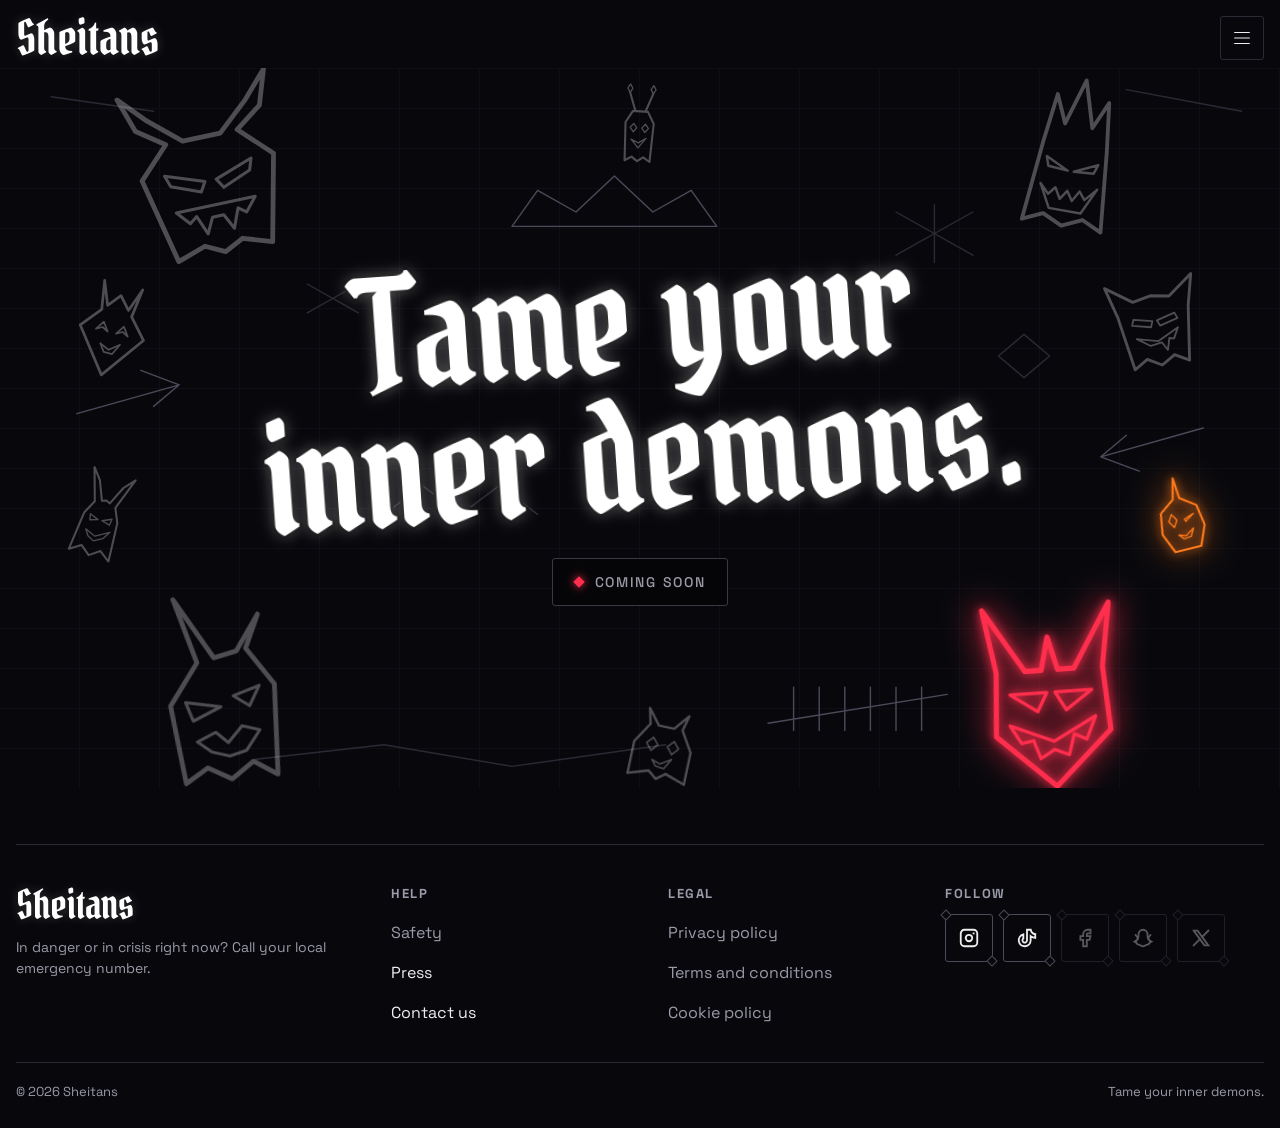
<file: index.html>
<!doctype html>
<html lang="en">
<head>
<meta charset="utf-8">
<meta name="viewport" content="width=device-width, initial-scale=1, viewport-fit=cover">
<title>Sheitans · Tame your inner demons</title>
<meta name="description" content="Sheitans helps you tame your inner demons. Coming soon.">
<meta name="theme-color" content="#08080C">
<meta property="og:title" content="Sheitans · Tame your inner demons">
<meta property="og:description" content="Coming soon.">
<meta property="og:image" content="https://sheitans.com/assets/img/og-image.png">
<meta property="og:image:width" content="1200">
<meta property="og:image:height" content="630">
<meta property="og:url" content="https://sheitans.com/">
<meta name="twitter:card" content="summary_large_image">
<link rel="icon" href="assets/img/favicon.svg" type="image/svg+xml">
<link rel="icon" href="favicon.ico" sizes="any">
<link rel="apple-touch-icon" href="assets/img/apple-touch-icon.png">
<link rel="manifest" href="manifest.webmanifest">
<meta name="apple-mobile-web-app-capable" content="yes">
<meta name="apple-mobile-web-app-title" content="Sheitans">
<meta name="apple-mobile-web-app-status-bar-style" content="black-translucent">
<link rel="preload" href="assets/fonts/Sheitans.ttf" as="font" type="font/ttf" crossorigin>
<link rel="stylesheet" href="https://fonts.googleapis.com/css2?family=Space+Grotesk:wght@400;500;700&display=swap">
<link rel="stylesheet" href="assets/css/styles.css">
<style>
/* Layout: Fresque. A night wall of ten different demons drawn in white ash; random ones flicker on in one of five colors. The tagline is painted across the middle. */
main { padding-block: 0 56px; margin-top: -8px; }
.fresque { position: relative; width: 100%; max-width: 100%; aspect-ratio: 2 / 3; overflow: hidden; --k: 1;
  background:
    repeating-linear-gradient(0deg, transparent 0 39px, var(--rule) 39px 40px),
    repeating-linear-gradient(90deg, transparent 0 79px, var(--rule) 79px 80px),
    var(--board); }
.scribbles { position: absolute; inset: 0; width: 100%; height: 100%; }
.scribbles path { fill: none; stroke: var(--line-lit); stroke-width: 1.4; stroke-linejoin: round; stroke-linecap: round; vector-effect: non-scaling-stroke; }
.scribbles path.dim { stroke: var(--line); }
.piece { position: absolute; left: var(--x); top: var(--y); width: calc(var(--w) * var(--k)); transform: translate(-50%, -50%) rotate(var(--r)); }
.center { position: absolute; inset: 0; display: flex; flex-direction: column; align-items: center; justify-content: center; gap: clamp(20px, 3vw, 32px); padding: 0 6%; text-align: center; }
.fresque .tag { transform: rotate(-4deg); text-shadow: 0 0 16px rgba(255,255,255,0.35), 0 3px 0 var(--void), 0 -3px 0 var(--void), 3px 0 0 var(--void), -3px 0 0 var(--void); }
.fresque .cta { background: var(--void); }
@media (min-width: 900px) {
  .fresque { aspect-ratio: 16 / 9; --k: 0.5; }
  .center { padding: 0 20%; }
}
</style>
</head>
<body>
<div class="wrap">
  <header class="site">
    <a class="logo" href="#">Sheitans</a>
    <button class="burger" id="burger" type="button" aria-label="Open menu" aria-controls="menu-screen" aria-expanded="false"><svg width="22" height="22" viewBox="0 0 24 24" aria-hidden="true"><path fill="currentColor" d="M3 6 L4 5.4 H20 L21 6 L20 6.6 H4 Z M3 12 L4 11.4 H20 L21 12 L20 12.6 H4 Z M3 18 L4 17.4 H20 L21 18 L20 18.6 H4 Z"/></svg></button>
  </header>
</div>

<main>
  <section class="fresque" data-neon="random">
    <svg class="scribbles" viewBox="0 0 100 100" preserveAspectRatio="none" aria-hidden="true">
      <path d="M40 22 L42 17 L45 20 L48 15 L51 20 L54 17 L56 22 Z"/>
      <path d="M6 48 L14 44 L12 47 M14 44 L11 42"/>
      <path d="M94 50 L86 54 L88 51 M86 54 L89 56"/>
      <path class="dim" d="M70 20 L76 26 M76 20 L70 26 M73 19 L73 27"/>
      <path class="dim" d="M24 30 L28 34 M28 30 L24 34"/>
      <path d="M62 86 L62 92 M64 86 L64 92 M66 86 L66 92 M68 86 L68 92 M70 86 L70 92 M72 86 L72 92 M60 91 L74 87"/>
      <path class="dim" d="M30 62 L33 58 L36 62 L39 58 L42 62"/>
      <path class="dim" d="M78 40 L80 37 L82 40 L80 43 Z"/>
      <path class="dim" d="M20 96 L30 94 L40 97 L52 94"/>
      <path class="dim" d="M4 4 L12 6 M88 3 L97 6"/>
    </svg>
    <span class="piece" style="--x:16%;--y:12%;--w:30%;--r:-12deg" data-demon="d5"></span>
    <span class="piece" style="--x:84%;--y:11%;--w:24%;--r:10deg" data-demon="d3"></span>
    <span class="piece" style="--x:50%;--y:7%;--w:13%;--r:4deg" data-demon="d9"></span>
    <span class="piece" style="--x:9%;--y:35%;--w:17%;--r:14deg" data-demon="d4"></span>
    <span class="piece" style="--x:90%;--y:33%;--w:18%;--r:-10deg" data-demon="d8"></span>
    <span class="piece" style="--x:92%;--y:61%;--w:13%;--r:-14deg" data-demon="d6"></span>
    <span class="piece" style="--x:82%;--y:85%;--w:32%;--r:-4deg" data-demon="d10"></span>
    <span class="piece" style="--x:52%;--y:92%;--w:15%;--r:12deg" data-demon="d2"></span>
    <span class="piece" style="--x:17%;--y:85%;--w:30%;--r:-6deg" data-demon="d7"></span>
    <span class="piece" style="--x:8%;--y:62%;--w:13%;--r:18deg" data-demon="d1"></span>
    <div class="center">
      <h1 class="tag">Tame your inner demons.</h1>
      <button class="cta" id="cta" type="button" aria-disabled="true"><i aria-hidden="true"></i>Coming soon</button>
    </div>
  </section>
</main>

<footer class="wrap">
  <div class="foot">
    <div class="brand">
      <a class="logo" href="#">Sheitans</a>
      <p class="crisis">In danger or in crisis right now? Call your local emergency number.</p>
    </div>
    <nav aria-label="Help">
      <h3>Help</h3>
      <ul><li><span class="unlinked">Safety</span></li><li><a href="press.html">Press</a></li><li><a href="contact.html">Contact us</a></li></ul>
    </nav>
    <nav aria-label="Legal">
      <h3>Legal</h3>
      <ul><li><span class="unlinked">Privacy policy</span></li><li><span class="unlinked">Terms and conditions</span></li><li><span class="unlinked">Cookie policy</span></li></ul>
    </nav>
    <div>
      <h3>Follow</h3>
      <div class="socials">
        <a class="social" href="https://www.instagram.com/sheitansapp" target="_blank" rel="me noopener" aria-label="Sheitans on Instagram" title="Instagram"><img src="assets/img/social/brand-instagram.svg" alt="" width="22" height="22"></a>
        <a class="social" href="https://www.tiktok.com/@sheitansapp" target="_blank" rel="me noopener" aria-label="Sheitans on TikTok" title="TikTok"><img src="assets/img/social/brand-tiktok.svg" alt="" width="22" height="22"></a>
        <span class="social is-off" title="Facebook: coming soon"><span class="sr-only">Sheitans on Facebook: coming soon</span><img src="assets/img/social/brand-facebook.svg" alt="" width="22" height="22"></span>
        <span class="social is-off" title="Snapchat: coming soon"><span class="sr-only">Sheitans on Snapchat: coming soon</span><img src="assets/img/social/brand-snapchat.svg" alt="" width="22" height="22"></span>
        <span class="social is-off" title="X: coming soon"><span class="sr-only">Sheitans on X: coming soon</span><img src="assets/img/social/brand-x.svg" alt="" width="22" height="22"></span>
      </div>
    </div>
    <div class="legal-line"><span>© 2026 Sheitans</span><span>Tame your inner demons.</span></div>
  </div>
</footer>

<div class="menu-screen" id="menu-screen" role="dialog" aria-modal="true" aria-label="Menu" hidden>
  <div class="wrap">
    <div class="menu-top">
      <span class="logo">Sheitans</span>
      <button class="close" id="menu-close" type="button"><svg width="16" height="16" viewBox="0 0 24 24" aria-hidden="true"><path fill="currentColor" d="M3.6 5 L5 3.6 L20.4 19 L19 20.4 Z M19.7 3.8 L20.2 4.3 L4.3 20.2 L3.8 19.7 Z"/></svg>Close</button>
    </div>
    <div class="menu-body" id="menu-main">
      <span data-demon="d1" data-lit></span>
      <h2 class="menu-title">Nothing hidden here.</h2>
      <p class="menu-sub">No secret menu, no trap door. Just you and your demons. More soon.</p>
    </div>
    <div class="howto" id="menu-howto" hidden>
      <h2>Save it as an app</h2>
      <p class="lead">Sheitans lives on your home screen like any app. No store, no download.</p>
      <div class="os">
        <h3>iPhone · Safari</h3>
        <ol><li>Tap the Share button at the bottom of the screen.</li><li>Scroll down and tap Add to Home Screen.</li><li>Tap Add. Sheitans joins your other apps.</li></ol>
      </div>
      <div class="os">
        <h3>Android · Chrome</h3>
        <ol><li>Tap the three-dot menu at the top right.</li><li>Tap Install app or Add to home screen.</li><li>Confirm. Sheitans joins your other apps.</li></ol>
      </div>
      <button class="btn btn-secondary" id="menu-back" type="button">Back</button>
    </div>
    <div class="menu-actions">
      <button class="btn btn-primary" id="menu-login" type="button">Log in</button>
      <a class="btn btn-secondary" id="menu-save" href="#install">Save as an app</a>
      <p class="hint" id="menu-hint" aria-live="polite"></p>
    </div>
  </div>
</div>

<script src="assets/js/main.js"></script>
</body>
</html>
</file>
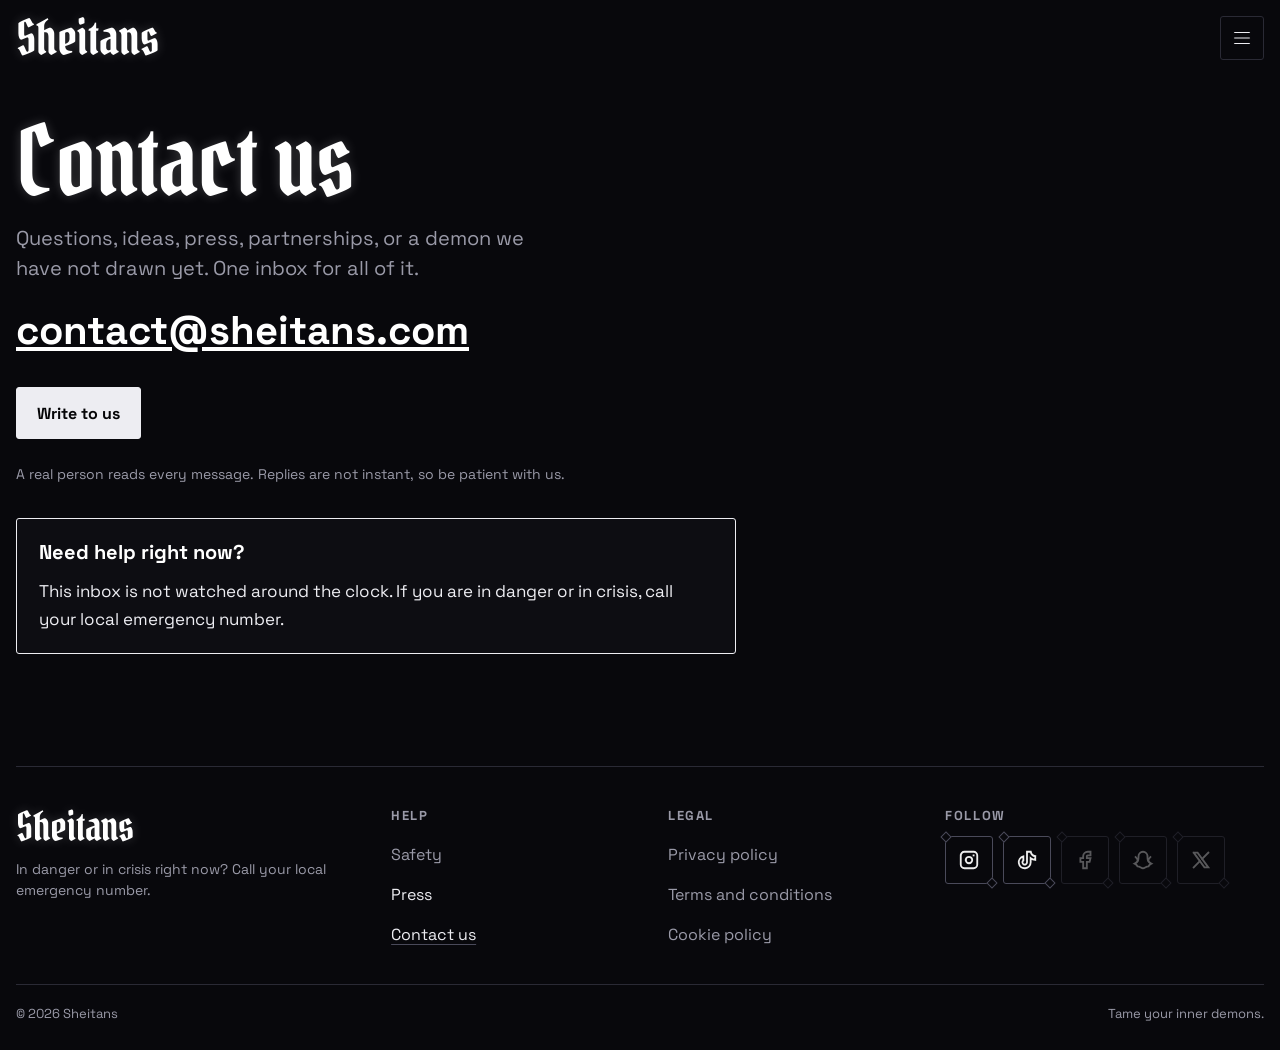
<file: contact.html>
<!doctype html>
<html lang="en">
<head>
<meta charset="utf-8">
<meta name="viewport" content="width=device-width, initial-scale=1, viewport-fit=cover">
<title>Contact us · Sheitans</title>
<meta name="description" content="Write to Sheitans at contact@sheitans.com.">
<meta name="theme-color" content="#08080C">
<meta property="og:title" content="Contact us · Sheitans">
<meta property="og:description" content="Write to Sheitans at contact@sheitans.com.">
<meta property="og:image" content="https://sheitans.com/assets/img/og-image.png">
<meta property="og:image:width" content="1200">
<meta property="og:image:height" content="630">
<meta name="twitter:card" content="summary_large_image">
<meta property="og:url" content="https://sheitans.com/contact">
<link rel="icon" href="assets/img/favicon.svg" type="image/svg+xml">
<link rel="icon" href="favicon.ico" sizes="any">
<link rel="apple-touch-icon" href="assets/img/apple-touch-icon.png">
<link rel="manifest" href="manifest.webmanifest">
<link rel="preload" href="assets/fonts/Sheitans.ttf" as="font" type="font/ttf" crossorigin>
<link rel="stylesheet" href="https://fonts.googleapis.com/css2?family=Space+Grotesk:wght@400;500;700&display=swap">
<link rel="stylesheet" href="assets/css/styles.css">
</head>
<body>
<div class="wrap">
  <header class="site">
    <a class="logo" href="index.html">Sheitans</a>
    <button class="burger" id="burger" type="button" aria-label="Open menu" aria-controls="menu-screen" aria-expanded="false"><svg width="22" height="22" viewBox="0 0 24 24" aria-hidden="true"><path fill="currentColor" d="M3 6 L4 5.4 H20 L21 6 L20 6.6 H4 Z M3 12 L4 11.4 H20 L21 12 L20 12.6 H4 Z M3 18 L4 17.4 H20 L21 18 L20 18.6 H4 Z"/></svg></button>
  </header>
</div>

<main class="wrap page">
  <article class="doc">
<h1>Contact us</h1>
<p class="lede">Questions, ideas, press, partnerships, or a demon we have not drawn yet. One inbox for all of it.</p>
<p><a class="email" href="mailto:contact@sheitans.com">contact@sheitans.com</a></p>
<p><a class="btn btn-primary" href="mailto:contact@sheitans.com">Write to us</a></p>
<p class="muted">A real person reads every message. Replies are not instant, so be patient with us.</p>

<section class="crisis-panel" aria-labelledby="urgent">
  <h2 id="urgent">Need help right now?</h2>
  <p>This inbox is not watched around the clock. If you are in danger or in crisis, call your local emergency number.</p>
</section>
  </article>
</main>

<footer class="wrap">
  <div class="foot">
    <div class="brand">
      <a class="logo" href="index.html">Sheitans</a>
      <p class="crisis">In danger or in crisis right now? Call your local emergency number.</p>
    </div>
    <nav aria-label="Help">
      <h3>Help</h3>
      <ul><li><span class="unlinked">Safety</span></li><li><a href="press.html">Press</a></li><li><a href="contact.html" aria-current="page">Contact us</a></li></ul>
    </nav>
    <nav aria-label="Legal">
      <h3>Legal</h3>
      <ul><li><span class="unlinked">Privacy policy</span></li><li><span class="unlinked">Terms and conditions</span></li><li><span class="unlinked">Cookie policy</span></li></ul>
    </nav>
    <div>
      <h3>Follow</h3>
      <div class="socials">
        <a class="social" href="https://www.instagram.com/sheitansapp" target="_blank" rel="me noopener" aria-label="Sheitans on Instagram" title="Instagram"><img src="assets/img/social/brand-instagram.svg" alt="" width="22" height="22"></a>
        <a class="social" href="https://www.tiktok.com/@sheitansapp" target="_blank" rel="me noopener" aria-label="Sheitans on TikTok" title="TikTok"><img src="assets/img/social/brand-tiktok.svg" alt="" width="22" height="22"></a>
        <span class="social is-off" title="Facebook: coming soon"><span class="sr-only">Sheitans on Facebook: coming soon</span><img src="assets/img/social/brand-facebook.svg" alt="" width="22" height="22"></span>
        <span class="social is-off" title="Snapchat: coming soon"><span class="sr-only">Sheitans on Snapchat: coming soon</span><img src="assets/img/social/brand-snapchat.svg" alt="" width="22" height="22"></span>
        <span class="social is-off" title="X: coming soon"><span class="sr-only">Sheitans on X: coming soon</span><img src="assets/img/social/brand-x.svg" alt="" width="22" height="22"></span>
      </div>
    </div>
    <div class="legal-line"><span>© 2026 Sheitans</span><span>Tame your inner demons.</span></div>
  </div>
</footer>

<div class="menu-screen" id="menu-screen" role="dialog" aria-modal="true" aria-label="Menu" hidden>
  <div class="wrap">
    <div class="menu-top">
      <span class="logo">Sheitans</span>
      <button class="close" id="menu-close" type="button"><svg width="16" height="16" viewBox="0 0 24 24" aria-hidden="true"><path fill="currentColor" d="M3.6 5 L5 3.6 L20.4 19 L19 20.4 Z M19.7 3.8 L20.2 4.3 L4.3 20.2 L3.8 19.7 Z"/></svg>Close</button>
    </div>
    <div class="menu-body" id="menu-main">
      <span data-demon="d1" data-lit></span>
      <h2 class="menu-title">Nothing hidden here.</h2>
      <p class="menu-sub">No secret menu, no trap door. Just you and your demons. More soon.</p>
    </div>
    <div class="howto" id="menu-howto" hidden>
      <h2>Save it as an app</h2>
      <p class="lead">Sheitans lives on your home screen like any app. No store, no download.</p>
      <div class="os">
        <h3>iPhone · Safari</h3>
        <ol><li>Tap the Share button at the bottom of the screen.</li><li>Scroll down and tap Add to Home Screen.</li><li>Tap Add. Sheitans joins your other apps.</li></ol>
      </div>
      <div class="os">
        <h3>Android · Chrome</h3>
        <ol><li>Tap the three-dot menu at the top right.</li><li>Tap Install app or Add to home screen.</li><li>Confirm. Sheitans joins your other apps.</li></ol>
      </div>
      <button class="btn btn-secondary" id="menu-back" type="button">Back</button>
    </div>
    <div class="menu-actions">
      <button class="btn btn-primary" id="menu-login" type="button">Log in</button>
      <a class="btn btn-secondary" id="menu-save" href="#install">Save as an app</a>
      <p class="hint" id="menu-hint" aria-live="polite"></p>
    </div>
  </div>
</div>

<script src="assets/js/main.js"></script>
</body>
</html>
</file>
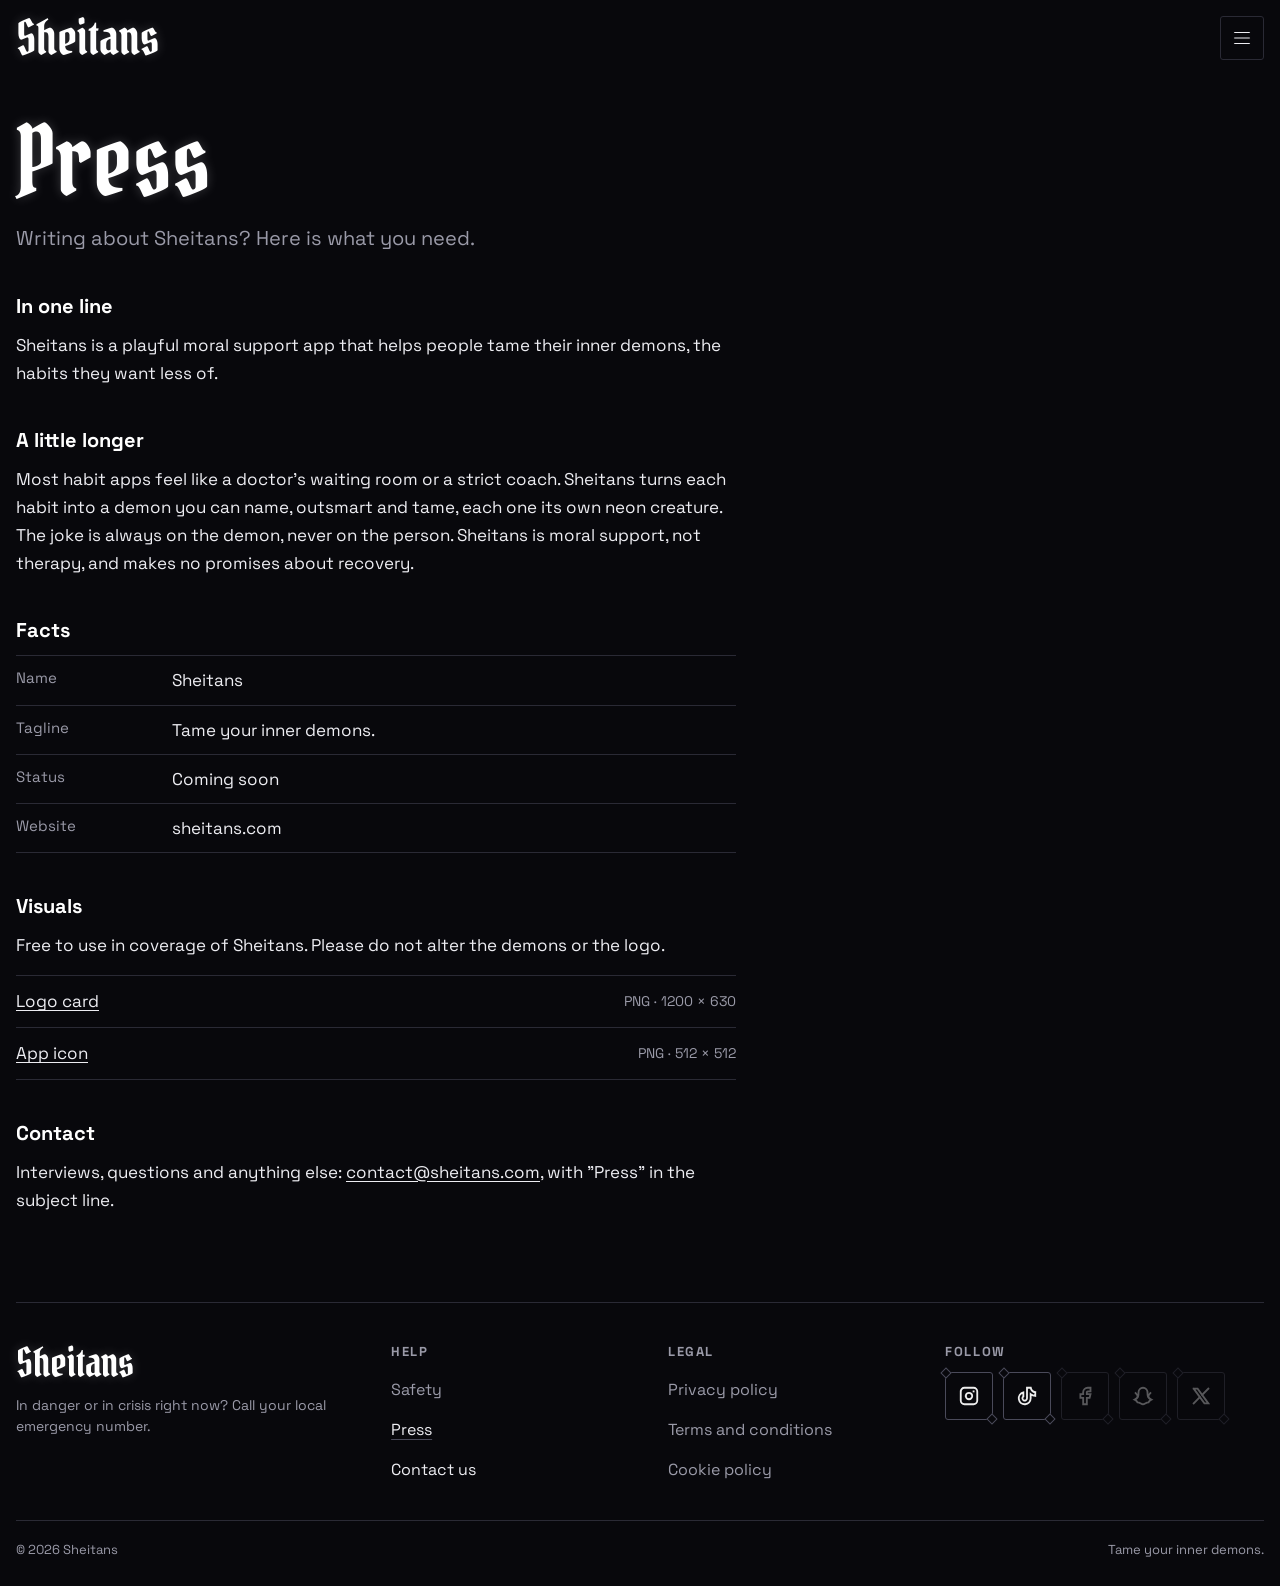
<file: press.html>
<!doctype html>
<html lang="en">
<head>
<meta charset="utf-8">
<meta name="viewport" content="width=device-width, initial-scale=1, viewport-fit=cover">
<title>Press · Sheitans</title>
<meta name="description" content="Facts, visuals and a contact for writing about Sheitans.">
<meta name="theme-color" content="#08080C">
<meta property="og:title" content="Press · Sheitans">
<meta property="og:description" content="Facts, visuals and a contact for writing about Sheitans.">
<meta property="og:image" content="https://sheitans.com/assets/img/og-image.png">
<meta property="og:image:width" content="1200">
<meta property="og:image:height" content="630">
<meta name="twitter:card" content="summary_large_image">
<meta property="og:url" content="https://sheitans.com/press">
<link rel="icon" href="assets/img/favicon.svg" type="image/svg+xml">
<link rel="icon" href="favicon.ico" sizes="any">
<link rel="apple-touch-icon" href="assets/img/apple-touch-icon.png">
<link rel="manifest" href="manifest.webmanifest">
<link rel="preload" href="assets/fonts/Sheitans.ttf" as="font" type="font/ttf" crossorigin>
<link rel="stylesheet" href="https://fonts.googleapis.com/css2?family=Space+Grotesk:wght@400;500;700&display=swap">
<link rel="stylesheet" href="assets/css/styles.css">
</head>
<body>
<div class="wrap">
  <header class="site">
    <a class="logo" href="index.html">Sheitans</a>
    <button class="burger" id="burger" type="button" aria-label="Open menu" aria-controls="menu-screen" aria-expanded="false"><svg width="22" height="22" viewBox="0 0 24 24" aria-hidden="true"><path fill="currentColor" d="M3 6 L4 5.4 H20 L21 6 L20 6.6 H4 Z M3 12 L4 11.4 H20 L21 12 L20 12.6 H4 Z M3 18 L4 17.4 H20 L21 18 L20 18.6 H4 Z"/></svg></button>
  </header>
</div>

<main class="wrap page">
  <article class="doc">
<h1>Press</h1>
<p class="lede">Writing about Sheitans? Here is what you need.</p>

<h2>In one line</h2>
<p>Sheitans is a playful moral support app that helps people tame their inner demons, the habits they want less of.</p>

<h2>A little longer</h2>
<p>Most habit apps feel like a doctor's waiting room or a strict coach. Sheitans turns each habit into a demon you can name, outsmart and tame, each one its own neon creature. The joke is always on the demon, never on the person. Sheitans is moral support, not therapy, and makes no promises about recovery.</p>

<h2>Facts</h2>
<dl class="facts">
  <div><dt>Name</dt><dd>Sheitans</dd></div>
  <div><dt>Tagline</dt><dd>Tame your inner demons.</dd></div>
  <div><dt>Status</dt><dd>Coming soon</dd></div>
  <div><dt>Website</dt><dd>sheitans.com</dd></div>
</dl>

<h2>Visuals</h2>
<p>Free to use in coverage of Sheitans. Please do not alter the demons or the logo.</p>
<ul class="assets">
  <li><a href="assets/img/og-image.png" download>Logo card</a> <span>PNG · 1200 × 630</span></li>
  <li><a href="assets/img/icon-512.png" download>App icon</a> <span>PNG · 512 × 512</span></li>
</ul>

<h2>Contact</h2>
<p>Interviews, questions and anything else: <a href="mailto:contact@sheitans.com">contact@sheitans.com</a>, with "Press" in the subject line.</p>
  </article>
</main>

<footer class="wrap">
  <div class="foot">
    <div class="brand">
      <a class="logo" href="index.html">Sheitans</a>
      <p class="crisis">In danger or in crisis right now? Call your local emergency number.</p>
    </div>
    <nav aria-label="Help">
      <h3>Help</h3>
      <ul><li><span class="unlinked">Safety</span></li><li><a href="press.html" aria-current="page">Press</a></li><li><a href="contact.html">Contact us</a></li></ul>
    </nav>
    <nav aria-label="Legal">
      <h3>Legal</h3>
      <ul><li><span class="unlinked">Privacy policy</span></li><li><span class="unlinked">Terms and conditions</span></li><li><span class="unlinked">Cookie policy</span></li></ul>
    </nav>
    <div>
      <h3>Follow</h3>
      <div class="socials">
        <a class="social" href="https://www.instagram.com/sheitansapp" target="_blank" rel="me noopener" aria-label="Sheitans on Instagram" title="Instagram"><img src="assets/img/social/brand-instagram.svg" alt="" width="22" height="22"></a>
        <a class="social" href="https://www.tiktok.com/@sheitansapp" target="_blank" rel="me noopener" aria-label="Sheitans on TikTok" title="TikTok"><img src="assets/img/social/brand-tiktok.svg" alt="" width="22" height="22"></a>
        <span class="social is-off" title="Facebook: coming soon"><span class="sr-only">Sheitans on Facebook: coming soon</span><img src="assets/img/social/brand-facebook.svg" alt="" width="22" height="22"></span>
        <span class="social is-off" title="Snapchat: coming soon"><span class="sr-only">Sheitans on Snapchat: coming soon</span><img src="assets/img/social/brand-snapchat.svg" alt="" width="22" height="22"></span>
        <span class="social is-off" title="X: coming soon"><span class="sr-only">Sheitans on X: coming soon</span><img src="assets/img/social/brand-x.svg" alt="" width="22" height="22"></span>
      </div>
    </div>
    <div class="legal-line"><span>© 2026 Sheitans</span><span>Tame your inner demons.</span></div>
  </div>
</footer>

<div class="menu-screen" id="menu-screen" role="dialog" aria-modal="true" aria-label="Menu" hidden>
  <div class="wrap">
    <div class="menu-top">
      <span class="logo">Sheitans</span>
      <button class="close" id="menu-close" type="button"><svg width="16" height="16" viewBox="0 0 24 24" aria-hidden="true"><path fill="currentColor" d="M3.6 5 L5 3.6 L20.4 19 L19 20.4 Z M19.7 3.8 L20.2 4.3 L4.3 20.2 L3.8 19.7 Z"/></svg>Close</button>
    </div>
    <div class="menu-body" id="menu-main">
      <span data-demon="d1" data-lit></span>
      <h2 class="menu-title">Nothing hidden here.</h2>
      <p class="menu-sub">No secret menu, no trap door. Just you and your demons. More soon.</p>
    </div>
    <div class="howto" id="menu-howto" hidden>
      <h2>Save it as an app</h2>
      <p class="lead">Sheitans lives on your home screen like any app. No store, no download.</p>
      <div class="os">
        <h3>iPhone · Safari</h3>
        <ol><li>Tap the Share button at the bottom of the screen.</li><li>Scroll down and tap Add to Home Screen.</li><li>Tap Add. Sheitans joins your other apps.</li></ol>
      </div>
      <div class="os">
        <h3>Android · Chrome</h3>
        <ol><li>Tap the three-dot menu at the top right.</li><li>Tap Install app or Add to home screen.</li><li>Confirm. Sheitans joins your other apps.</li></ol>
      </div>
      <button class="btn btn-secondary" id="menu-back" type="button">Back</button>
    </div>
    <div class="menu-actions">
      <button class="btn btn-primary" id="menu-login" type="button">Log in</button>
      <a class="btn btn-secondary" id="menu-save" href="#install">Save as an app</a>
      <p class="hint" id="menu-hint" aria-live="polite"></p>
    </div>
  </div>
</div>

<script src="assets/js/main.js"></script>
</body>
</html>
</file>
<file: assets/css/styles.css>
/* Sheitans site styles: header, menu screen, footer, CTA, neon demons.
   Display face: Sheitans.ttf (Pirata One, SIL Open Font License, see assets/fonts/OFL.txt). */
@font-face { font-family: 'Sheitans'; src: url(../fonts/Sheitans.ttf) format('truetype'); font-display: swap; }
:root {
  --void: #050507; --board: #08080C; --panel: #0D0D12; --smoke: #EDEDF2; --muted: #9A9AA8;
  --line: #2A2A35; --line-lit: #4A4A5A; --rule: #0E0E14; --alarm: #FF2E4D;
  --display: 'Sheitans', 'Pirata One', Georgia, serif;
  --text: 'Space Grotesk', system-ui, -apple-system, sans-serif;
  color-scheme: dark;
}
* { box-sizing: border-box; }
[hidden] { display: none !important; }
html, body { margin: 0; background: var(--board); color: var(--smoke); font-family: var(--text); }
body { overflow-x: hidden; }
body.locked { overflow: hidden; }
.wrap { max-width: 1280px; margin: 0 auto; padding-left: max(16px, env(safe-area-inset-left, 0px)); padding-right: max(16px, env(safe-area-inset-right, 0px)); }
a { color: inherit; }
:focus-visible { outline: 2px solid var(--smoke); outline-offset: 3px; }

/* Header: logo and burger only */
.site { display: flex; justify-content: space-between; align-items: center; padding-block: 14px; }
.logo { margin: 0; font: 400 clamp(34px, 9vw, 48px)/1 var(--display); color: #FFFFFF; text-decoration: none; text-shadow: 0 0 12px rgba(255,255,255,0.2); }
.burger { width: 44px; height: 44px; display: grid; place-items: center; background: transparent; border: 1px solid var(--line); border-radius: 3px; color: var(--smoke); cursor: pointer; }
.burger:hover { border-color: var(--line-lit); }

/* Hero tagline and CTA */
.tag { margin: 0; font: 400 clamp(56px, 15vw, 150px)/0.92 var(--display); text-wrap: balance; color: #FFFFFF; text-shadow: 0 0 16px rgba(255,255,255,0.35); }
.cta { display: inline-flex; align-items: center; justify-content: center; gap: 12px; min-height: 48px; padding: 0 22px; background: transparent; border: 1px solid #3A3A46; border-radius: 3px; color: var(--muted); font: 500 14px/1 var(--text); letter-spacing: 0.12em; text-transform: uppercase; cursor: not-allowed; }
.cta i { width: 8px; height: 8px; background: var(--alarm); transform: rotate(45deg); box-shadow: 0 0 8px var(--alarm); animation: blink 1.4s steps(2, jump-none) infinite; }

/* Menu screen */
.menu-screen { position: fixed; inset: 0; z-index: 50; background: var(--board); display: flex; flex-direction: column; padding-top: env(safe-area-inset-top, 0px); padding-bottom: env(safe-area-inset-bottom, 0px); }
.menu-screen .wrap { width: 100%; flex: 1; display: flex; flex-direction: column; }
.menu-top { display: flex; justify-content: space-between; align-items: center; padding-block: 14px; }
.close { display: inline-flex; align-items: center; gap: 10px; min-height: 44px; padding: 0 14px; background: transparent; border: 1px solid var(--line); border-radius: 3px; color: var(--smoke); font: 500 14px var(--text); cursor: pointer; }
.menu-body { flex: 1; display: flex; flex-direction: column; align-items: center; justify-content: center; text-align: center; gap: 20px; padding-block: 32px; }
.menu-body .demon { width: 120px; }
.menu-title { margin: 0; font: 400 clamp(52px, 14vw, 112px)/0.95 var(--display); text-wrap: balance; color: #FFFFFF; }
.menu-sub { margin: 0; max-width: 32ch; color: var(--muted); font-size: 17px; line-height: 1.5; }
.menu-actions { display: grid; gap: 10px; padding-block: 16px 24px; width: 100%; max-width: 480px; margin: 0 auto; }
.btn { display: inline-flex; align-items: center; justify-content: center; gap: 10px; min-height: 52px; padding: 0 20px; border-radius: 3px; font: 700 16px var(--text); text-decoration: none; cursor: pointer; }
.btn-primary { background: var(--smoke); color: var(--void); border: 1px solid var(--smoke); }
.btn-secondary { background: transparent; color: var(--smoke); border: 1px solid var(--line-lit); }
.hint { min-height: 20px; margin: 0; text-align: center; color: var(--muted); font-size: 14px; }

/* How-to: save as an app */
.howto { flex: 1; display: flex; flex-direction: column; gap: 24px; padding-block: 32px; max-width: 640px; width: 100%; margin: 0 auto; }
.howto h2 { margin: 0; font: 400 clamp(40px, 10vw, 72px)/1 var(--display); color: #FFFFFF; }
.howto p.lead { margin: 0; color: var(--muted); font-size: 17px; line-height: 1.5; }
.os { border: 1px solid var(--line); border-radius: 3px; padding: 18px; display: grid; gap: 10px; }
.os h3 { margin: 0; font: 700 16px var(--text); letter-spacing: 0.08em; text-transform: uppercase; color: var(--muted); }
.os ol { margin: 0; padding-left: 22px; display: grid; gap: 8px; font-size: 16px; line-height: 1.5; }

/* Footer */
.foot { border-top: 1px solid var(--line); padding-block: 40px 28px; display: grid; gap: 32px; grid-template-columns: 1fr; }
.foot .brand { display: grid; gap: 12px; align-content: start; }
.foot .brand .logo { font-size: 40px; }
.foot .crisis { margin: 0; color: var(--muted); font-size: 14px; line-height: 1.5; max-width: 36ch; }
.foot h3 { margin: 0 0 12px; font: 700 13px var(--text); letter-spacing: 0.12em; text-transform: uppercase; color: var(--muted); }
.foot ul { list-style: none; margin: 0; padding: 0; display: grid; gap: 4px; }
.foot ul a { display: inline-flex; align-items: center; min-height: 36px; text-decoration: none; font-size: 16px; color: var(--smoke); }
.foot ul a[aria-current="page"] { text-decoration: underline; text-underline-offset: 4px; text-decoration-color: var(--line-lit); }
.foot ul .unlinked { display: inline-flex; align-items: center; min-height: 36px; font-size: 16px; color: var(--muted); }
.foot ul a:hover { text-decoration: underline; text-underline-offset: 4px; }
.socials { display: flex; flex-wrap: wrap; gap: 10px; }
.social { position: relative; width: 48px; height: 48px; display: grid; place-items: center; border: 1px solid var(--line-lit); border-radius: 3px; color: var(--smoke); text-decoration: none; }
.social img { display: block; width: 22px; height: 22px; filter: invert(93%); }
.social:hover img { filter: invert(100%); }
.social.is-off { opacity: 0.35; cursor: default; }
.social.is-off:hover { border-color: var(--line-lit); }
.social.is-off:hover img { filter: invert(93%); }
.sr-only { position: absolute; width: 1px; height: 1px; overflow: hidden; clip: rect(0 0 0 0); white-space: nowrap; }
.social::before, .social::after { content: ""; position: absolute; width: 6px; height: 6px; background: var(--board); border: 1px solid var(--line-lit); transform: rotate(45deg); }
.social::before { top: -4px; left: -4px; }
.social::after { bottom: -4px; right: -4px; }
.social:hover { border-color: var(--smoke); }
.legal-line { grid-column: 1 / -1; display: flex; flex-wrap: wrap; justify-content: space-between; gap: 8px; padding-top: 20px; border-top: 1px solid var(--line); color: var(--muted); font-size: 13px; }
@media (min-width: 900px) {
  .foot { grid-template-columns: 1.4fr 1fr 1fr 1.3fr; }
}

/* Text pages: legal, safety, press, contact */
.page { padding-block: 40px 72px; }
.doc { max-width: 720px; }
.doc h1 { margin: 0 0 16px; font: 400 clamp(52px, 13vw, 96px)/0.95 var(--display); text-wrap: balance; color: #FFFFFF; text-shadow: 0 0 12px rgba(255,255,255,0.2); }
.doc h2 { margin: 40px 0 12px; font: 700 20px/1.3 var(--text); color: #FFFFFF; }
.doc p, .doc li, .doc dd { font-size: 17px; line-height: 1.65; }
.doc p { margin: 0 0 16px; }
.doc ul { margin: 0 0 16px; padding-left: 22px; display: grid; gap: 6px; }
.doc a { text-underline-offset: 3px; }
.doc a:hover { text-decoration-thickness: 2px; }
.doc .updated, .doc .muted { color: var(--muted); font-size: 14px; }
.doc .updated { margin-bottom: 32px; }
.doc .lede { color: var(--muted); font-size: 20px; line-height: 1.5; max-width: 40ch; }
.doc .short, .doc .crisis-panel { margin: 32px 0 40px; padding: 20px 22px; background: var(--panel); border: 1px solid var(--line); border-radius: 3px; }
.doc .crisis-panel { border-color: var(--smoke); }
.doc .short h2, .doc .crisis-panel h2 { margin-top: 0; }
.doc .short > :last-child, .doc .crisis-panel > :last-child { margin-bottom: 0; }
.doc mark.fill { background: var(--panel); color: var(--smoke); outline: 1px dashed var(--line-lit); padding: 0 4px; }
.doc .facts { margin: 0 0 16px; display: grid; border-top: 1px solid var(--line); }
.doc .facts div { display: grid; grid-template-columns: 9em 1fr; gap: 12px; padding: 10px 0; border-bottom: 1px solid var(--line); }
.doc .facts dt { color: var(--muted); font-size: 15px; line-height: 1.65; }
.doc .facts dd { margin: 0; }
.doc .assets { list-style: none; padding: 0; gap: 0; border-top: 1px solid var(--line); }
.doc .assets li { display: flex; flex-wrap: wrap; justify-content: space-between; align-items: center; gap: 4px 16px; min-height: 52px; padding-block: 6px; border-bottom: 1px solid var(--line); }
.doc .assets span { color: var(--muted); font-size: 14px; }
.doc .email { display: inline-block; padding-block: 8px; font: 700 clamp(24px, 6.5vw, 40px)/1.2 var(--text); color: #FFFFFF; overflow-wrap: anywhere; }
.doc .btn { margin-block: 8px 8px; }

/* Neon demons: everything is a stroked line, nothing filled. Face lines are thinner than the outline, as in the app icon. */
.demon { display: block; width: 100%; color: var(--c); }
.demon path { fill: none; stroke: currentColor; stroke-linejoin: round; stroke-linecap: round; }
.demon .o { stroke-width: 5; }
.demon .f { stroke-width: 3.2; }
.demon.lit { opacity: 1; filter: drop-shadow(0 0 5px var(--c)) drop-shadow(0 0 16px var(--c)); }
/* Fresque: drawings rest in white ash; random ones light up in one of five colors. */
.demon.ash { color: var(--ash, #EDEDF2); opacity: 0.3; filter: none; }
.demon.ash.on { animation: flicker-on 0.7s linear forwards; }
.demon.ash.out { animation: flicker-out 0.5s linear forwards; }
@keyframes flicker-on {
  0% { color: var(--ash, #EDEDF2); opacity: 0.3; filter: none; }
  12% { color: var(--c); opacity: 1; filter: drop-shadow(0 0 5px var(--c)) drop-shadow(0 0 16px var(--c)); }
  22% { color: var(--c); opacity: 0.25; filter: none; }
  40% { color: var(--c); opacity: 1; filter: drop-shadow(0 0 5px var(--c)) drop-shadow(0 0 16px var(--c)); }
  52% { color: var(--c); opacity: 0.45; filter: none; }
  68%, 100% { color: var(--c); opacity: 1; filter: drop-shadow(0 0 5px var(--c)) drop-shadow(0 0 16px var(--c)); }
}
@keyframes flicker-out {
  0% { color: var(--c); opacity: 1; filter: drop-shadow(0 0 5px var(--c)) drop-shadow(0 0 16px var(--c)); }
  35% { color: var(--c); opacity: 0.35; filter: none; }
  55% { color: var(--c); opacity: 0.9; filter: drop-shadow(0 0 4px var(--c)); }
  100% { color: var(--ash, #EDEDF2); opacity: 0.3; filter: none; }
}
@keyframes blink { 50% { opacity: 0.25; } }
@media (prefers-reduced-motion: reduce) {
  .demon.ash.on { animation: none; color: var(--c); opacity: 1; filter: drop-shadow(0 0 6px var(--c)); }
  .cta i { animation: none; }
}
</file>
